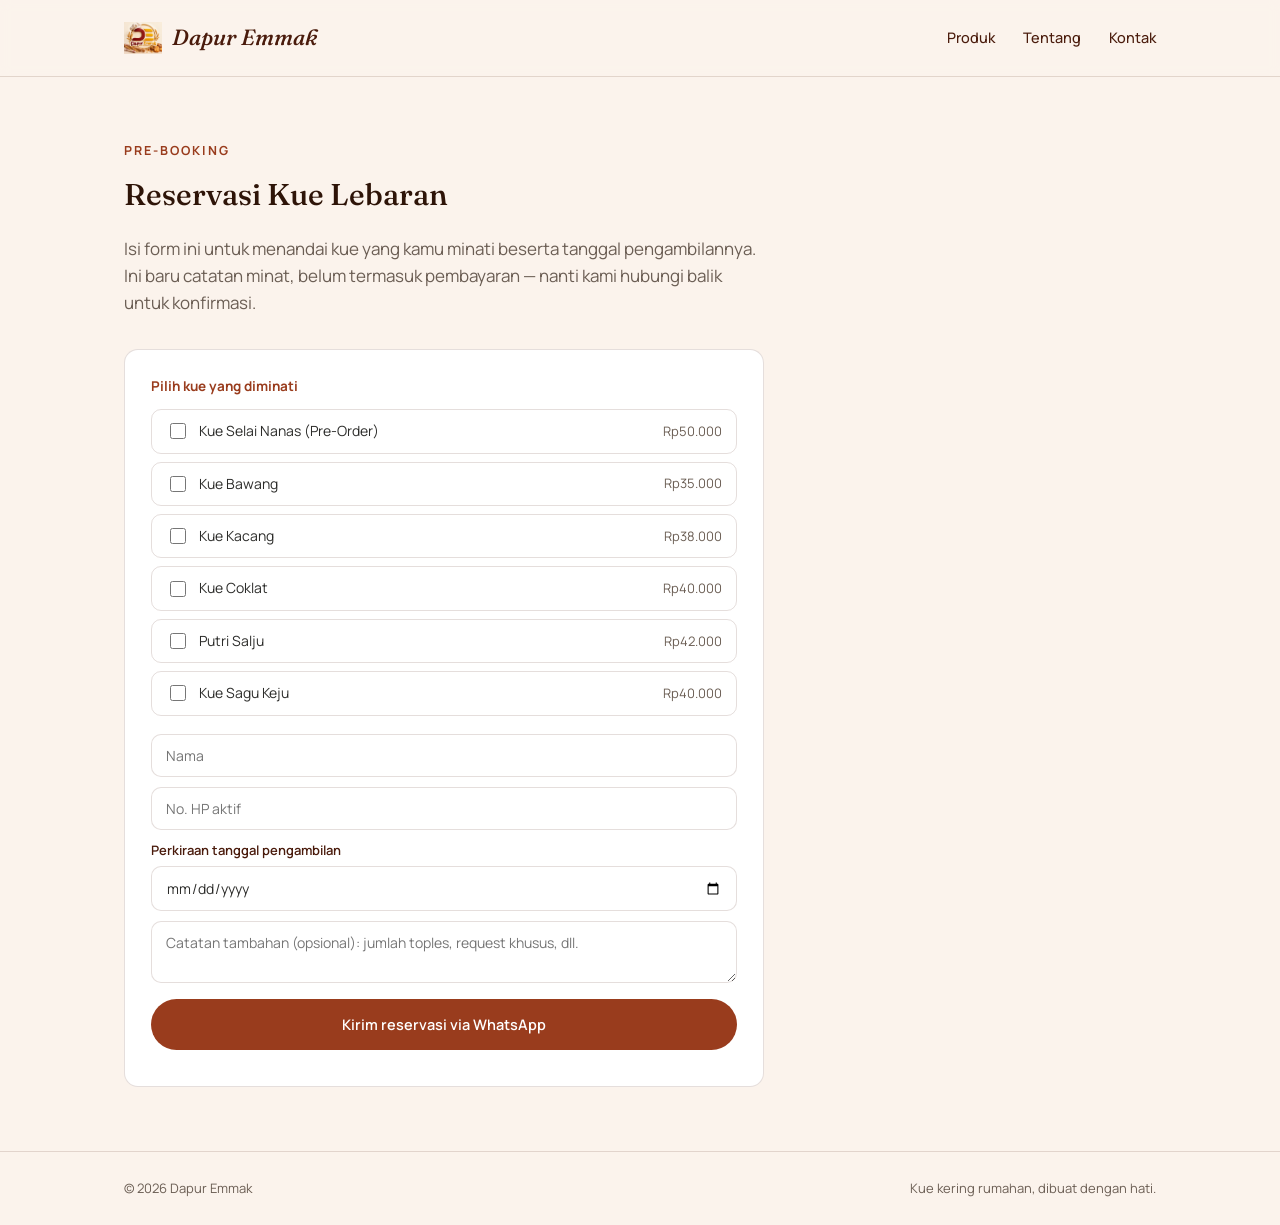
<file: reservasi.html>
<!DOCTYPE html>
<html lang="id">
<head>
<meta charset="UTF-8">
<meta name="viewport" content="width=device-width, initial-scale=1.0">
<title>Reservasi — Dapur Emmak</title>
<meta name="description" content="Reservasi kue kering Dapur Emmak, catat minat dan tanggal pengambilan sebelum musim ramai.">
<link rel="preconnect" href="https://fonts.googleapis.com">
<link rel="preconnect" href="https://fonts.gstatic.com" crossorigin>
<link href="https://fonts.googleapis.com/css2?family=Fraunces:ital,opsz,wght@0,9..144,400;0,9..144,500;1,9..144,500;1,9..144,600&family=Manrope:wght@400;500;600;700&display=swap" rel="stylesheet">
<link rel="stylesheet" href="style.css">
</head>
<body>

<header class="site-header">
  <div class="wrap header-inner">
    <a href="index.html" class="brand">
      <img id="logoImgHeader" class="brand-mark" alt="Logo Dapur Emmak" style="display:none;object-fit:contain;">
      <svg id="logoSvgHeader" class="brand-mark" viewBox="0 0 100 100" aria-hidden="true">
        <circle cx="50" cy="50" r="46" fill="none" stroke="currentColor" stroke-width="2"/>
        <circle cx="50" cy="50" r="39" fill="none" stroke="currentColor" stroke-width="0.75" stroke-dasharray="1 4"/>
        <g transform="translate(50,42)">
          <line x1="-12" y1="0" x2="12" y2="0" stroke="currentColor" stroke-width="2.4" stroke-linecap="round"/>
          <circle cx="-12" cy="0" r="3" fill="currentColor"/>
          <circle cx="12" cy="0" r="3" fill="currentColor"/>
        </g>
        <g transform="translate(50,60)" fill="currentColor">
          <path d="M0,-6 C2.5,-3.5 2.5,2 0,6 C-2.5,2 -2.5,-3.5 0,-6 Z"/>
          <path d="M-9,-3.5 C-6.5,-1.5 -6.5,4 -9,8 C-11.5,4 -11.5,-1.5 -9,-3.5 Z" opacity="0.85"/>
          <path d="M9,-3.5 C11.5,-1.5 11.5,4 9,8 C6.5,4 6.5,-1.5 9,-3.5 Z" opacity="0.85"/>
        </g>
      </svg>
      <span class="brand-name">Dapur Emmak</span>
    </a>
    <nav class="header-nav">
      <a href="index.html#produk">Produk</a>
      <a href="index.html#tentang">Tentang</a>
      <a href="index.html#kontak">Kontak</a>
    </nav>
    <button class="menu-toggle" id="menuToggle" aria-label="Buka menu">
      <svg viewBox="0 0 24 24" width="20" height="20" fill="none" stroke="currentColor" stroke-width="1.8" aria-hidden="true"><path d="M4 7h16M4 12h16M4 17h16"/></svg>
    </button>
  </div>
</header>

<main>
  <section class="section">
    <div class="wrap">
      <p class="section-eyebrow">Pre-Booking</p>
      <h2 class="section-title" id="reservationTitle">Reservasi Kue Lebaran</h2>
      <p class="hero-sub" id="reservationDesc" style="margin:-20px 0 32px;max-width:640px;">Isi form ini untuk menandai kue yang kamu minati beserta tanggal pengambilannya. Ini baru catatan minat, belum termasuk pembayaran — nanti kami hubungi balik untuk konfirmasi.</p>

      <div id="reservationClosed" style="display:none;max-width:640px;">
        <div class="reservation-box">
          <p style="margin:0;color:var(--ink-soft);">Reservasi belum dibuka saat ini. Silakan cek kembali nanti, atau langsung lihat katalog produk kami.</p>
          <a href="index.html#produk" class="btn btn-primary" style="margin-top:16px;">Lihat produk</a>
        </div>
      </div>

      <div id="reservationOpen" class="reservation-box" style="display:none;max-width:640px;">
        <p class="checkout-step-label">Pilih kue yang diminati</p>
        <div id="reservationProducts" class="reservation-products"></div>

        <div class="form-grid" style="margin-top:18px;">
          <input type="text" id="resName" placeholder="Nama">
          <input type="tel" id="resPhone" placeholder="No. HP aktif">
          <div>
            <label for="resDate" style="font-size:13px;font-weight:600;color:var(--brown-800);display:block;margin-bottom:6px;">Perkiraan tanggal pengambilan</label>
            <input type="date" id="resDate">
          </div>
          <textarea id="resNote" placeholder="Catatan tambahan (opsional): jumlah toples, request khusus, dll." rows="2"></textarea>
        </div>

        <a id="waReservationLink" href="#" target="_blank" rel="noopener" class="btn btn-primary btn-block" style="margin-top:16px;">Kirim reservasi via WhatsApp</a>
        <p id="reservationNote" class="date-hint" style="text-align:center;margin-top:10px;"></p>
      </div>
    </div>
  </section>
</main>

<footer class="site-footer">
  <div class="wrap footer-inner">
    <span>&copy; <span id="year"></span> Dapur Emmak</span>
    <span>Kue kering rumahan, dibuat dengan hati.</span>
  </div>
</footer>

<script src="nav.js"></script>
<script src="reservation.js"></script>
</body>
</html>
</file>
<file: style.css>
:root{
  --cream: #FBF3EC;
  --cream-2: #F5E3D6;
  --coral-50: #FAECE7;
  --coral-200: #F0997B;
  --coral-600: #993C1D;
  --coral-700: #C1521F;
  --brown-800: #4A1B0C;
  --brown-900: #2E1408;
  --ink: #2C2C2A;
  --ink-soft: #6B5E54;
  --line: rgba(74,27,12,0.14);
  --amber: #EF9F27;
  --radius: 14px;
  --font-display: "Fraunces", serif;
  --font-body: "Manrope", sans-serif;
}

*{box-sizing:border-box;}
html{scroll-behavior:smooth;}
body{
  margin:0;
  font-family:var(--font-body);
  color:var(--ink);
  background:var(--cream);
  line-height:1.6;
}
img{max-width:100%;display:block;}
a{color:inherit;}
.wrap{max-width:1080px;margin:0 auto;padding:0 24px;}

/* ---------- Header ---------- */
.site-header{
  position:sticky;top:0;z-index:40;
  background:rgba(251,243,236,0.92);
  backdrop-filter:blur(6px);
  border-bottom:1px solid var(--line);
}
.header-inner{display:flex;align-items:center;justify-content:space-between;height:76px;}
.brand{display:flex;align-items:center;gap:10px;text-decoration:none;color:var(--brown-800);}
.brand-mark{width:38px;height:38px;color:var(--coral-600);}
.brand-name{font-family:var(--font-display);font-style:italic;font-weight:500;font-size:22px;}
.header-nav{display:flex;gap:28px;}
.header-nav a{text-decoration:none;font-size:14.5px;font-weight:500;color:var(--brown-800);}
.header-nav a:hover{color:var(--coral-600);}
.menu-toggle{
  display:none;background:transparent;border:1px solid var(--line);border-radius:10px;
  width:42px;height:42px;align-items:center;justify-content:center;
  color:var(--brown-800);cursor:pointer;flex-shrink:0;
}
.cart-btn{
  position:relative;
  background:transparent;border:1px solid var(--line);border-radius:999px;
  width:42px;height:42px;display:flex;align-items:center;justify-content:center;
  color:var(--brown-800);cursor:pointer;
}
.cart-count{
  position:absolute;top:-6px;right:-6px;
  background:var(--coral-600);color:#fff;
  font-size:11px;font-weight:700;
  min-width:18px;height:18px;border-radius:999px;
  display:flex;align-items:center;justify-content:center;padding:0 4px;
}

/* ---------- Hero ---------- */
.hero{padding:88px 0 72px;}
.hero-inner{max-width:680px;}
.eyebrow{
  font-size:13px;letter-spacing:2px;text-transform:uppercase;
  color:var(--coral-600);font-weight:600;margin:0 0 18px;
}
.hero h1{
  font-family:var(--font-display);font-weight:500;
  font-size:44px;line-height:1.15;color:var(--brown-900);
  margin:0 0 20px;
}
.hero-sub{font-size:17px;color:var(--ink-soft);max-width:520px;margin:0 0 32px;}
.hero-cta{display:flex;gap:14px;flex-wrap:wrap;}

.btn{
  display:inline-flex;align-items:center;justify-content:center;
  padding:13px 26px;border-radius:999px;font-weight:600;font-size:14.5px;
  text-decoration:none;cursor:pointer;border:1px solid transparent;
  transition:transform .12s ease;
}
.btn:active{transform:scale(0.98);}
.btn-primary{background:var(--coral-600);color:#fff;}
.btn-primary:hover{background:var(--brown-800);}
.btn-ghost{background:transparent;border-color:var(--coral-600);color:var(--coral-600);}
.btn-ghost:hover{background:var(--coral-50);}
.btn-block{width:100%;}

/* ---------- Sections ---------- */
.section{padding:64px 0;}
.section-alt{background:var(--cream-2);}
.section-eyebrow{
  font-size:12.5px;letter-spacing:2px;text-transform:uppercase;
  color:var(--coral-600);font-weight:700;margin:0 0 10px;
}
.section-title{
  font-family:var(--font-display);font-weight:500;font-size:30px;
  color:var(--brown-900);margin:0 0 36px;max-width:560px;
}

/* ---------- Product grid ---------- */
.product-grid{
  display:grid;
  grid-template-columns:repeat(auto-fit, minmax(230px, 1fr));
  gap:22px;
}
.product-card{
  background:#fff;border:1px solid var(--line);border-radius:var(--radius);
  overflow:hidden;display:flex;flex-direction:column;
}
.product-image{
  aspect-ratio:4/3;background:var(--coral-50);
  display:flex;align-items:center;justify-content:center;
  color:var(--coral-200);
}
.product-image img{width:100%;height:100%;object-fit:cover;}
.product-body{padding:18px 18px 20px;display:flex;flex-direction:column;gap:8px;flex:1;}
.product-name{font-family:var(--font-display);font-weight:500;font-size:19px;color:var(--brown-900);margin:0;}
.product-unit{font-size:12.5px;color:var(--ink-soft);margin:-6px 0 0;}
.product-desc{font-size:13.5px;color:var(--ink-soft);margin:0;flex:1;}
.product-foot{display:flex;align-items:center;justify-content:space-between;margin-top:6px;}
.product-price{font-weight:700;color:var(--brown-800);font-size:16px;}
.add-btn{
  background:var(--coral-50);color:var(--coral-600);border:1px solid var(--coral-200);
  border-radius:999px;width:34px;height:34px;font-size:18px;font-weight:700;
  cursor:pointer;line-height:1;
}
.add-btn:hover{background:var(--coral-600);color:#fff;border-color:var(--coral-600);}

.pre-badge{
  position:absolute;top:10px;left:10px;
  background:var(--brown-800);color:#fff;
  font-size:10.5px;font-weight:700;letter-spacing:0.5px;text-transform:uppercase;
  padding:4px 9px;border-radius:999px;
}
.product-image{position:relative;}
.preorder-hint{font-size:12px;color:var(--coral-600);margin:2px 0 0;}
.date-hint{font-size:12px;color:var(--ink-soft);margin:6px 0 0;}
.preorder-banner{
  background:var(--coral-50);border:1px solid var(--coral-200);border-radius:10px;
  padding:10px 14px;font-size:12.5px;color:var(--brown-800);margin:0 0 4px;
}

/* ---------- Reservation ---------- */
.reservation-box{
  background:#fff;border:1px solid var(--line);border-radius:var(--radius);
  padding:26px;max-width:640px;
}
.reservation-products{
  display:flex;flex-direction:column;gap:8px;margin-top:12px;
}
.reservation-item{
  display:flex;align-items:center;gap:10px;
  border:1px solid var(--line);border-radius:10px;padding:10px 14px;
  cursor:pointer;font-size:14px;color:var(--ink);
}
.reservation-item:has(input:checked){
  border-color:var(--coral-600);background:var(--coral-50);
}
.reservation-item input{width:16px;height:16px;accent-color:var(--coral-600);flex-shrink:0;}
.reservation-item .res-price{margin-left:auto;color:var(--ink-soft);font-size:13px;}

/* ---------- About ---------- */
.about-inner{display:grid;grid-template-columns:140px 1fr;gap:40px;align-items:center;}
.about-badge{color:var(--coral-600);}
.about-text{color:var(--ink-soft);font-size:15.5px;max-width:560px;}

/* ---------- Kontak ---------- */
.kontak-inner{display:grid;grid-template-columns:1.1fr 1fr;gap:40px;align-items:start;}
.kontak-list{list-style:none;margin:0;padding:0;display:flex;flex-direction:column;gap:16px;}
.kontak-list li{font-size:14.5px;color:var(--ink);border-top:1px solid var(--line);padding-top:14px;}
.kontak-list li span{display:block;font-size:12px;text-transform:uppercase;letter-spacing:1.5px;color:var(--coral-600);font-weight:700;margin-bottom:4px;}
.kontak-list li a{text-decoration:none;}
.kontak-list li a:hover{color:var(--coral-600);text-decoration:underline;}

/* ---------- Footer ---------- */
.site-footer{border-top:1px solid var(--line);padding:26px 0;}
.footer-inner{display:flex;justify-content:space-between;flex-wrap:wrap;gap:8px;font-size:13px;color:var(--ink-soft);}

/* ---------- Cart drawer ---------- */
.cart-overlay{
  position:fixed;inset:0;background:rgba(46,20,8,0.35);
  opacity:0;pointer-events:none;transition:opacity .2s ease;z-index:50;
}
.cart-overlay.open{opacity:1;pointer-events:auto;}
.cart-drawer{
  position:fixed;top:0;right:0;bottom:0;width:380px;max-width:90vw;
  background:var(--cream);z-index:60;
  transform:translateX(100%);transition:transform .25s ease;
  display:flex;flex-direction:column;
  box-shadow:-8px 0 24px rgba(46,20,8,0.12);
}
.cart-drawer.open{transform:translateX(0);}
.cart-head{display:flex;align-items:center;justify-content:space-between;padding:22px 24px;border-bottom:1px solid var(--line);}
.cart-head h3{font-family:var(--font-display);font-weight:500;font-size:20px;margin:0;color:var(--brown-900);}
.icon-btn{background:transparent;border:none;cursor:pointer;color:var(--brown-800);padding:4px;}
.cart-items{flex:1;overflow-y:auto;padding:16px 24px;display:flex;flex-direction:column;gap:16px;}
.cart-empty{padding:40px 24px;text-align:center;color:var(--ink-soft);font-size:14px;}
.cart-line{display:flex;gap:12px;align-items:center;}
.cart-line-name{font-weight:600;font-size:14.5px;color:var(--brown-900);}
.cart-line-price{font-size:13px;color:var(--ink-soft);}
.qty-control{display:flex;align-items:center;gap:8px;margin-top:6px;}
.qty-control button{
  width:24px;height:24px;border-radius:999px;border:1px solid var(--line);
  background:#fff;cursor:pointer;font-weight:700;color:var(--brown-800);line-height:1;
}
.qty-control span{font-size:13.5px;min-width:16px;text-align:center;}
.cart-line-remove{margin-left:auto;background:none;border:none;color:var(--ink-soft);cursor:pointer;font-size:12.5px;text-decoration:underline;}
.cart-foot{padding:20px 24px;border-top:1px solid var(--line);}
.cart-total-row{display:flex;justify-content:space-between;font-weight:700;font-size:16px;color:var(--brown-900);margin-bottom:14px;}

/* ---------- Checkout modal ---------- */
.checkout-modal{
  position:fixed;inset:0;z-index:70;display:flex;align-items:flex-end;justify-content:center;
  opacity:0;pointer-events:none;transition:opacity .2s ease;
}
.checkout-modal.open{opacity:1;pointer-events:auto;}
.checkout-card{
  background:var(--cream);width:100%;max-width:520px;max-height:88vh;overflow-y:auto;
  border-radius:20px 20px 0 0;
  transform:translateY(16px);transition:transform .2s ease;
}
.checkout-modal.open .checkout-card{transform:translateY(0);}
@media (min-width:640px){
  .checkout-modal{align-items:center;}
  .checkout-card{border-radius:20px;}
}
.checkout-summary{padding:0 24px;display:flex;flex-direction:column;gap:10px;margin-top:6px;}
.checkout-line{display:flex;justify-content:space-between;font-size:13.5px;color:var(--ink-soft);}
.checkout-total-row{
  display:flex;justify-content:space-between;font-weight:700;font-size:17px;
  color:var(--brown-900);padding:16px 24px;border-top:1px solid var(--line);border-bottom:1px solid var(--line);margin:14px 0 0;
}
.checkout-step{padding:20px 24px;border-bottom:1px solid var(--line);}
.checkout-step:last-child{border-bottom:none;}
.checkout-step-label{font-weight:700;font-size:13.5px;color:var(--coral-600);margin:0 0 12px;}
.form-grid{display:flex;flex-direction:column;gap:10px;}
.form-grid input,.form-grid textarea{
  width:100%;border:1px solid var(--line);border-radius:10px;
  padding:11px 14px;font-family:var(--font-body);font-size:14px;
  background:#fff;color:var(--ink);resize:vertical;
}
.form-grid input:focus,.form-grid textarea:focus{outline:2px solid var(--coral-200);outline-offset:1px;}
.qris-box{display:flex;flex-direction:column;align-items:center;text-align:center;gap:10px;}
.qris-placeholder{
  width:180px;height:180px;background:#fff;border:1.5px dashed var(--coral-200);
  border-radius:12px;display:flex;flex-direction:column;align-items:center;justify-content:center;gap:8px;
  color:var(--coral-600);padding:12px;
}
.qris-placeholder p{font-size:11.5px;color:var(--ink-soft);margin:0;}
.qris-note{font-size:12.5px;color:var(--ink-soft);max-width:320px;}
.checkout-note{font-size:13px;color:var(--ink-soft);margin:0 0 14px;}

/* ---------- Responsive ---------- */
@media (max-width:760px){
  .header-inner{position:relative;}
  .header-nav{
    display:none;
    position:absolute;top:76px;left:0;right:0;
    background:var(--cream);border-bottom:1px solid var(--line);
    flex-direction:column;align-items:flex-start;gap:2px;
    padding:10px 24px 18px;
    box-shadow:0 8px 16px rgba(46,20,8,0.08);
  }
  .header-nav.open{display:flex;}
  .header-nav a{padding:10px 0;width:100%;}
  .menu-toggle{display:flex;}
  .hero{padding:56px 0 48px;}
  .hero h1{font-size:32px;}
  .about-inner{grid-template-columns:1fr;text-align:left;}
  .about-badge{width:80px;}
  .kontak-inner{grid-template-columns:1fr;}
}
</file>
